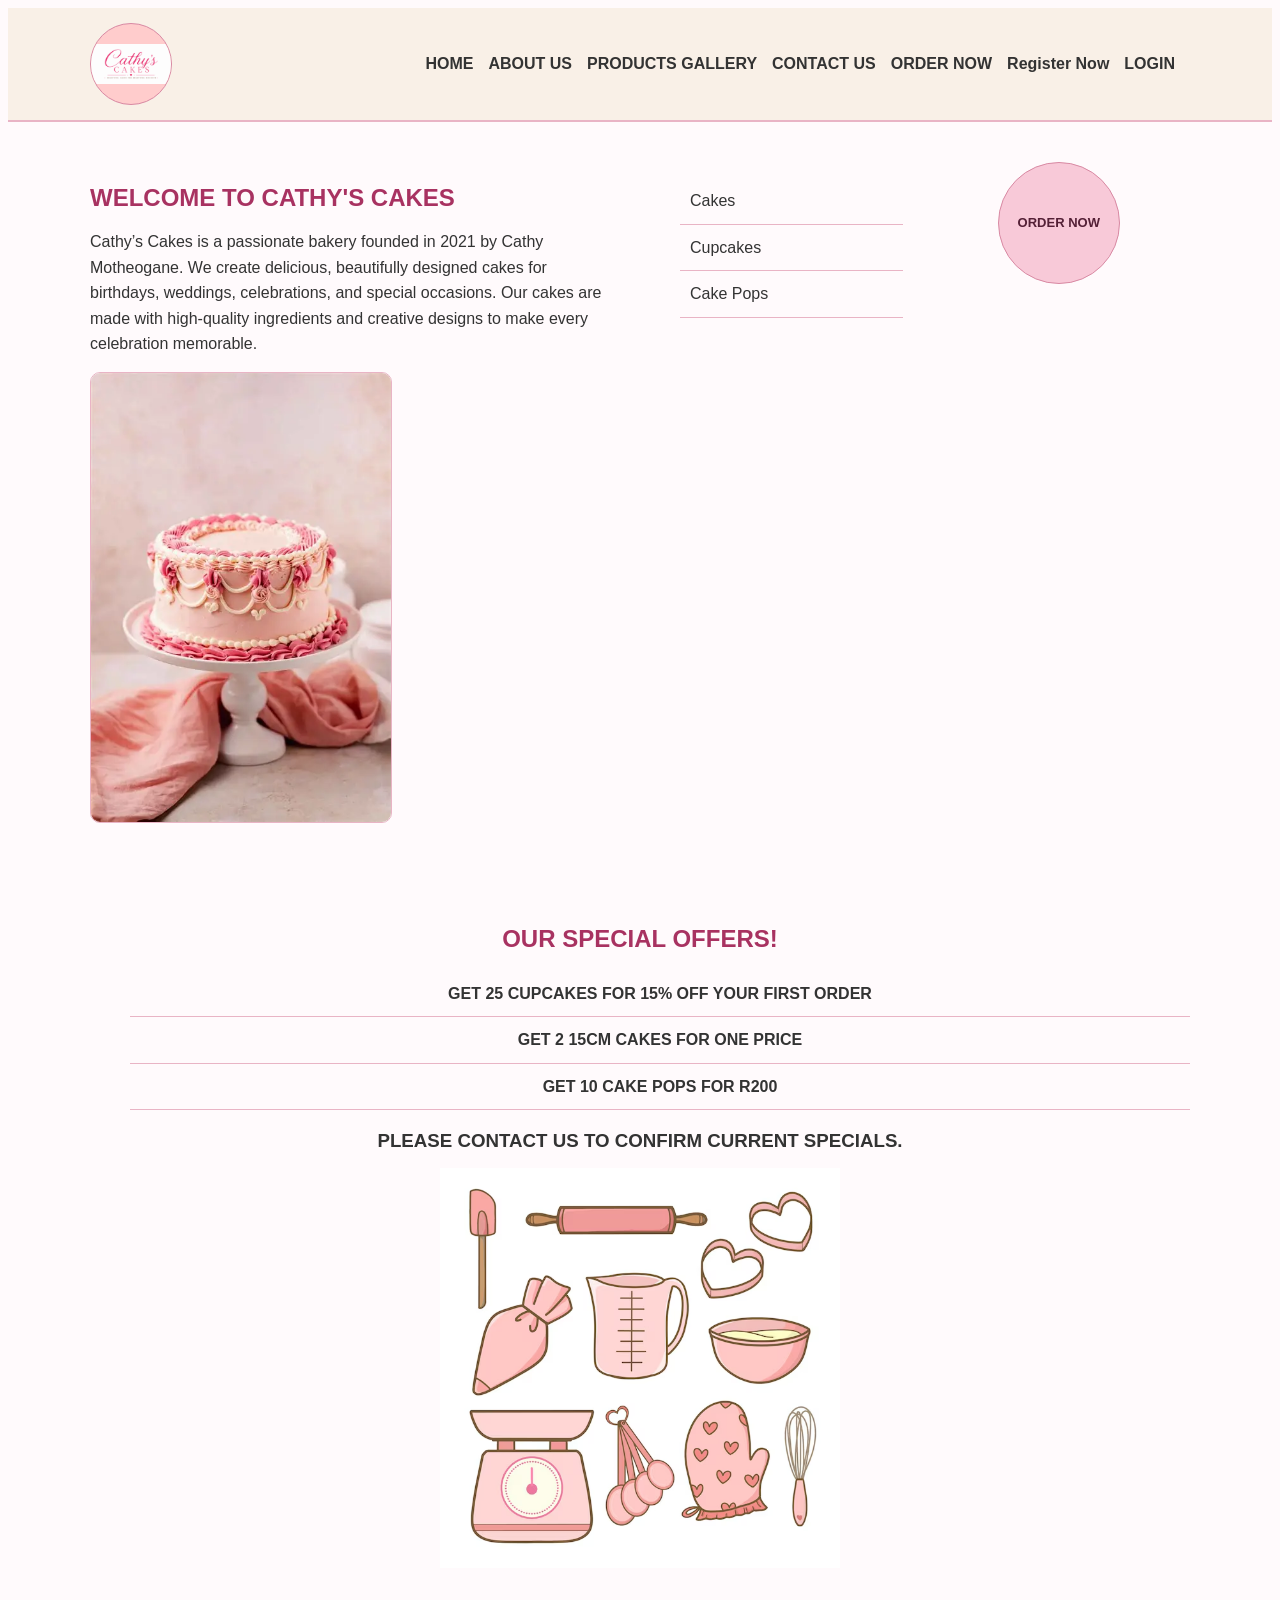
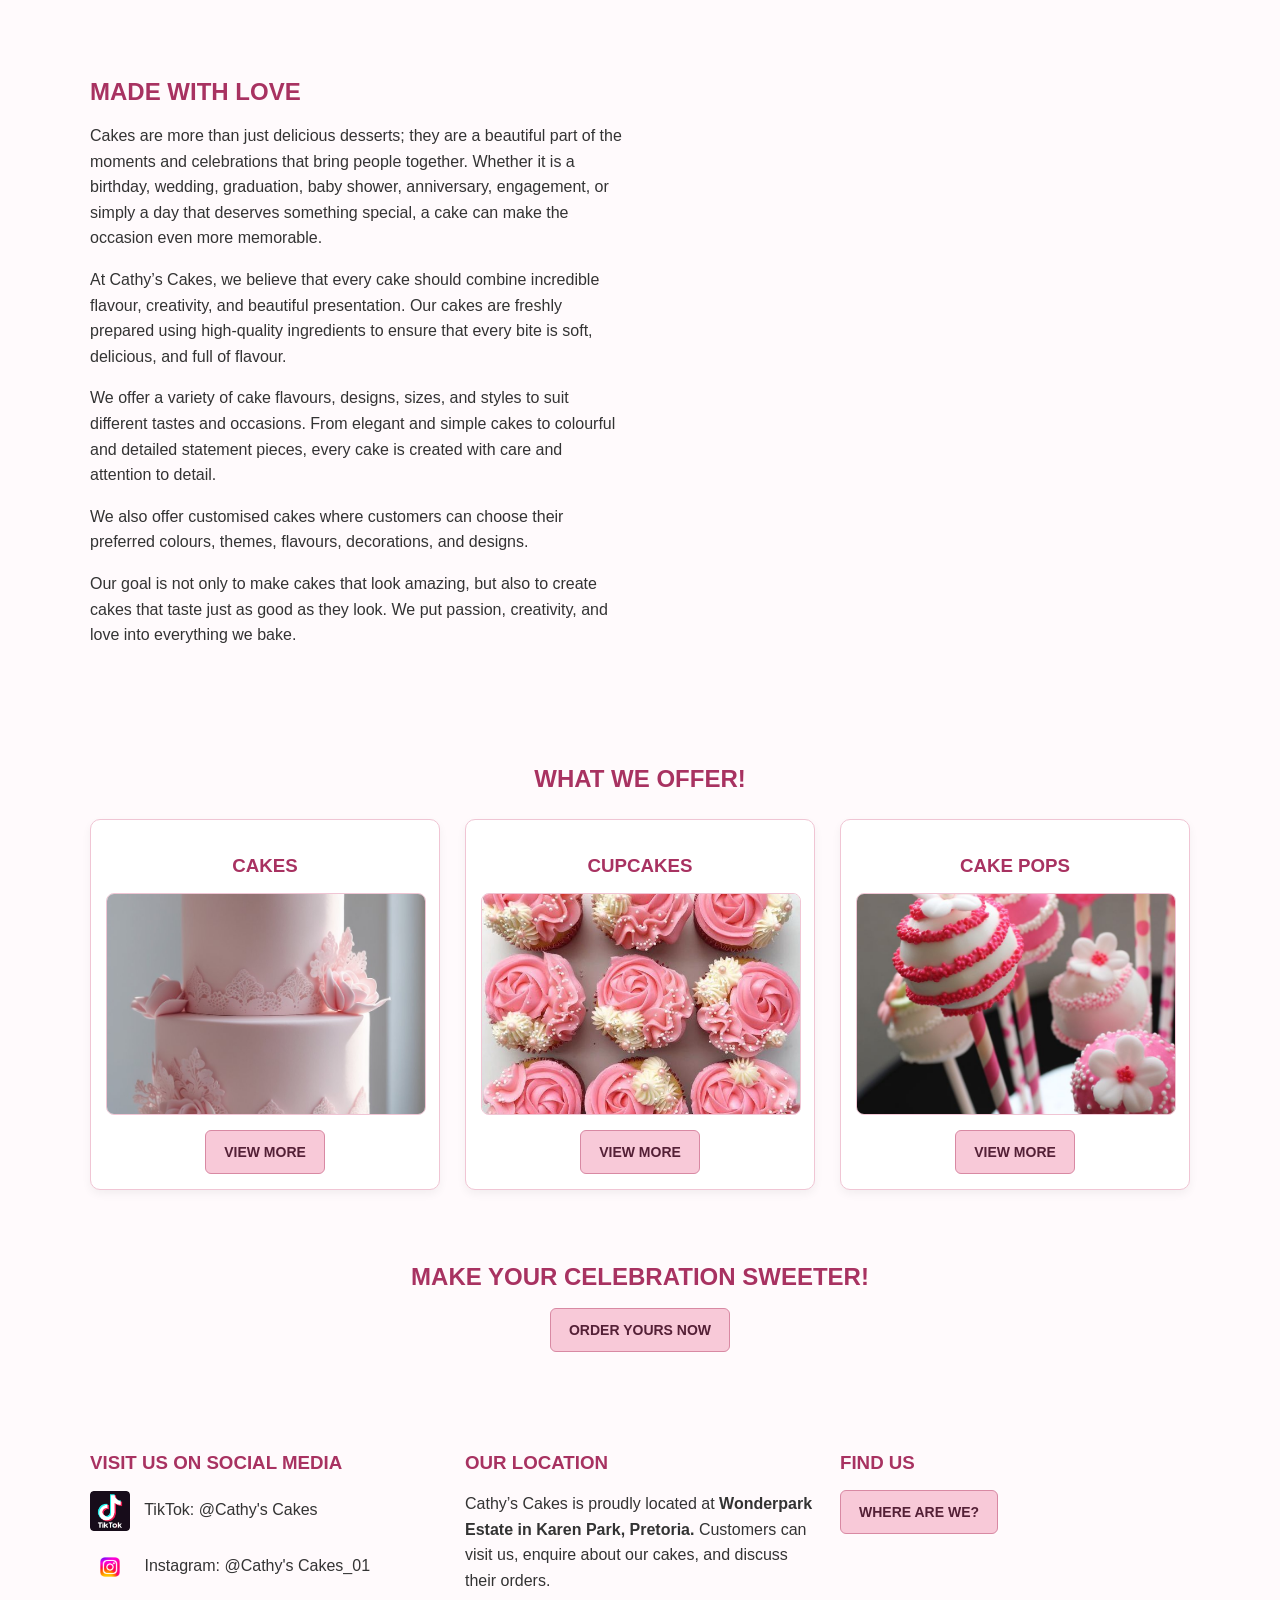
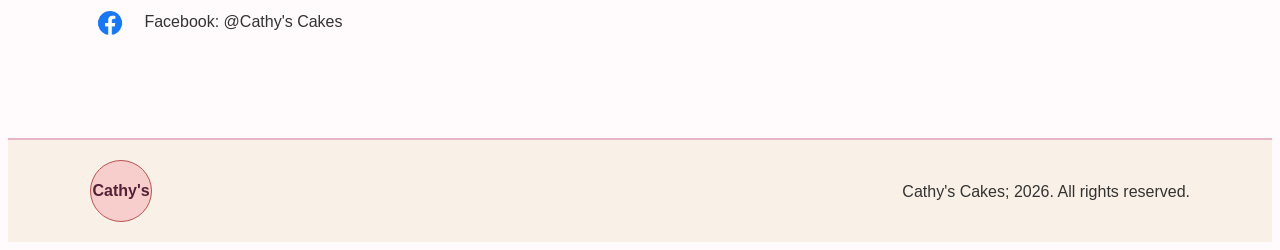
<file: index.html>
<!DOCTYPE html>
<html lang="en">

<head>

    <meta charset="UTF-8">

    <meta name="viewport" content="width=device-width, initial-scale=1.0">

    <meta name="description"
          content="Cathy's Cakes makes beautiful custom cakes, cupcakes and cake pops in Karen Park, Pretoria.">

    <title>Home - Cathy's Cakes</title>

    <link rel="stylesheet" href="CSS/style.css">

    <script src="JAVASCRIPT/script.js" defer></script>

</head>

<body>

    <!-- HEADER -->

    <header>

        <div class="container header-container">

            <div class="logo">

                <img src="IMAGES/cathys cakes logo.png"
                     alt="Cathy's Cakes Logo"
                     width="80">

            </div>


            <nav>

                <ul>

                    <li><a href="index.html">HOME</a></li>

                    <li><a href="aboutus.html">ABOUT US</a></li>

                    <li><a href="productsgallery.html">PRODUCTS GALLERY</a></li>

                    <li><a href="CONTACT US.html">CONTACT US</a></li>

                    <li><a href="ordernow.html" class="orderLink">ORDER NOW</a></li>

                    <li id="accountNavigation">
                        <a href="registration.html" class="btn">Register Now</a>
                    </li>

                    <li id="loginNavigation">
                        <a href="login.html">LOGIN</a>
                    </li>

                    <li>

                        <button type="button"
                                class="logoutButton nav-btn"
                                hidden>

                            LOGOUT

                        </button>

                    </li>

                </ul>

            </nav>

        </div>

    </header>


    <main class="container">

        <!-- HERO SECTION -->

        <section class="hero">

            <div id="welcomeMessage"
                 class="welcome-message"
                 style="display: none;">

            </div>


            <div class="welcome-text">

                <h1>WELCOME TO CATHY'S CAKES</h1>

                <p>
                    Cathy’s Cakes is a passionate bakery founded in 2021
                    by Cathy Motheogane. We create delicious, beautifully
                    designed cakes for birthdays, weddings, celebrations,
                    and special occasions. Our cakes are made with
                    high-quality ingredients and creative designs to make
                    every celebration memorable.
                </p>


                <div class="hero-image">

                    <img src="IMAGES/OIP.webp"
                         alt="Featured Cake">

                </div>

            </div>


            <ul class="feature-list">

                <li>Cakes</li>

                <li>Cupcakes</li>

                <li>Cake Pops</li>

            </ul>


            <div class="side-links">

                <div class="link-circle">

                    <a href="ordernow.html">ORDER NOW</a>

                </div>

            </div>

        </section>


        <!-- SPECIALS -->

        <section class="gallery-section">

            <h2>OUR SPECIAL OFFERS!</h2>

            <ul class="feature-list">

                <li>
                    <b>GET 25 CUPCAKES FOR 15% OFF YOUR FIRST ORDER</b>
                </li>

                <li>
                    <b>GET 2 15CM CAKES FOR ONE PRICE</b>
                </li>

                <li>
                    <b>GET 10 CAKE POPS FOR R200</b>
                </li>

            </ul>

            <h3>PLEASE CONTACT US TO CONFIRM CURRENT SPECIALS.</h3>

            <img src="IMAGES/baking utensils.avif"
                 width="400"
                 alt="Baking Utensils">

        </section>


        <!-- ABOUT OUR CAKES -->

        <section class="about-section">

            <div>

                <h2>MADE WITH LOVE</h2>

                <p>
                    Cakes are more than just delicious desserts; they are
                    a beautiful part of the moments and celebrations
                    that bring people together. Whether it is a birthday,
                    wedding, graduation, baby shower, anniversary,
                    engagement, or simply a day that deserves something
                    special, a cake can make the occasion even more
                    memorable.
                </p>

                <p>
                    At Cathy’s Cakes, we believe that every cake should
                    combine incredible flavour, creativity, and beautiful
                    presentation. Our cakes are freshly prepared using
                    high-quality ingredients to ensure that every bite
                    is soft, delicious, and full of flavour.
                </p>

                <p>
                    We offer a variety of cake flavours, designs, sizes,
                    and styles to suit different tastes and occasions.
                    From elegant and simple cakes to colourful and
                    detailed statement pieces, every cake is created
                    with care and attention to detail.
                </p>

                <p>
                    We also offer customised cakes where customers can
                    choose their preferred colours, themes, flavours,
                    decorations, and designs.
                </p>

                <p>
                    Our goal is not only to make cakes that look amazing,
                    but also to create cakes that taste just as good as
                    they look. We put passion, creativity, and love into
                    everything we bake.
                </p>

            </div>

        </section>


        <!-- PRODUCTS -->

        <section class="gallery-section">

            <h1>WHAT WE OFFER!</h1>


            <div class="gallery-grid">

                <div class="product-card">

                    <h3>CAKES</h3>

                    <div class="product-img">

                        <img src="IMAGES/cake2.jpg"
                             alt="Cakes">

                    </div>

                    <a href="productsgallery.html" class="nav-btn">
                        VIEW MORE
                    </a>

                </div>


                <div class="product-card">

                    <h3>CUPCAKES</h3>

                    <div class="product-img">

                        <img src="IMAGES/cupcakes 2.jpg"
                             alt="Cupcakes">

                    </div>

                    <a href="productsgallery.html" class="nav-btn">
                        VIEW MORE
                    </a>

                </div>


                <div class="product-card">

                    <h3>CAKE POPS</h3>

                    <div class="product-img">

                        <img src="IMAGES/pops 1.jpg"
                             alt="Cake Pops">

                    </div>

                    <a href="productsgallery.html" class="nav-btn">
                        VIEW MORE
                    </a>

                </div>

            </div>


            <br><br>

            <h2>MAKE YOUR CELEBRATION SWEETER!</h2>

            <a href="ordernow.html" class="nav-btn orderLink">
                ORDER YOURS NOW
            </a>

        </section>


        <!-- CONTACT AND LOCATION -->

        <section class="contact-section">

            <div>

                <h3>VISIT US ON SOCIAL MEDIA</h3>

                <p>
                    <img src="IMAGES/tiktok-logo-icon.png"
                         alt="TikTok">

                    TikTok: @Cathy's Cakes
                </p>

                <p>
                    <img src="IMAGES/Instagram-Logosu.png"
                         alt="Instagram">

                    Instagram: @Cathy's Cakes_01
                </p>

                <p>
                    <img src="IMAGES/Facebook-Logo-PNG-Isolated-HD.png"
                         alt="Facebook">

                    Facebook: @Cathy's Cakes
                </p>

            </div>


            <div>

                <h3>OUR LOCATION</h3>

                <p>
                    Cathy’s Cakes is proudly located at
                    <b>Wonderpark Estate in Karen Park, Pretoria.</b>
                    Customers can visit us, enquire about our cakes,
                    and discuss their orders.
                </p>

            </div>


            <div>

                <h3>FIND US</h3>

                <a href="CONTACT US.html" class="nav-btn">
                    WHERE ARE WE?
                </a>

            </div>

        </section>

    </main>


    <!-- FOOTER -->

    <footer class="footer">

        <div class="container footer-content">

            <div class="footer-logo">Cathy's</div>

            <p>Cathy's Cakes; 2026. All rights reserved.</p>

        </div>

    </footer>

</body>

</html>
</file>
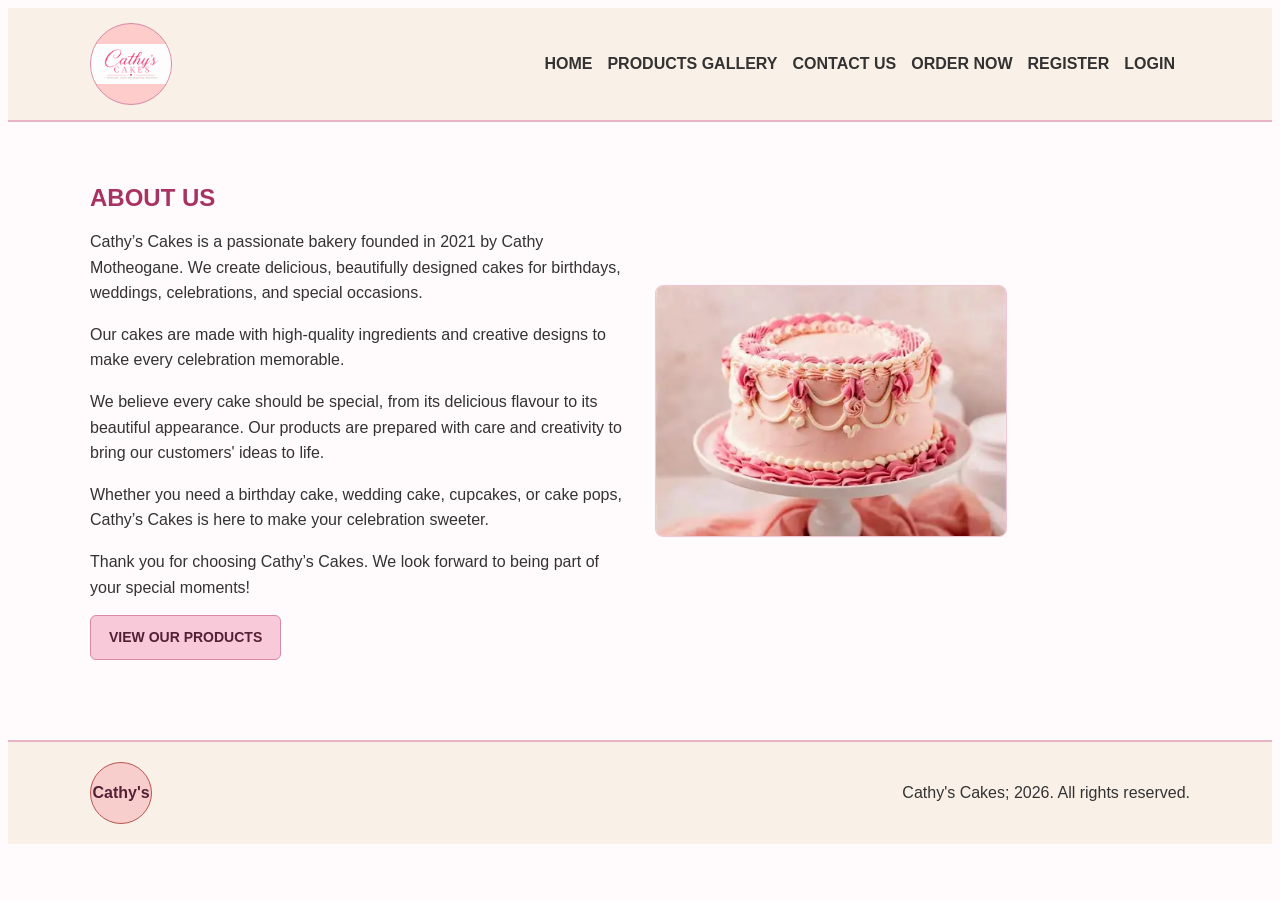
<file: aboutus.html>
<!DOCTYPE html>
<html lang="en">

<head>

    <meta charset="UTF-8">

    <meta name="viewport" content="width=device-width, initial-scale=1.0">

    <title>About Us - Cathy's Cakes</title>

    <link rel="stylesheet" href="CSS/style.css">

    <script src="JAVASCRIPT/script.js" defer></script>

</head>

<body>

    <!-- HEADER -->

    <header>

        <div class="container header-container">

            <div class="logo">

                <img src="IMAGES/cathys cakes logo.png"
                     alt="Cathy's Cakes Logo"
                     width="80">

            </div>


            <nav>

                <ul>

                    <li><a href="index.html">HOME</a></li>

                    <li><a href="productsgallery.html">PRODUCTS GALLERY</a></li>

                    <li><a href="CONTACT US.html">CONTACT US</a></li>

                    <li><a href="ordernow.html" class="orderLink">ORDER NOW</a></li>

                    <li><a href="register.html">REGISTER</a></li>

                    <li><a href="login.html">LOGIN</a></li>

                    <li>

                        <button type="button"
                                class="logoutButton nav-btn"
                                hidden>

                            LOGOUT

                        </button>

                    </li>

                </ul>

            </nav>

        </div>

    </header>


    <!-- MAIN CONTENT -->

    <main class="container">

        <section class="about-section">

            <div>

                <h1>ABOUT US</h1>

                <p>
                    Cathy’s Cakes is a passionate bakery founded in 2021
                    by Cathy Motheogane. We create delicious, beautifully
                    designed cakes for birthdays, weddings, celebrations,
                    and special occasions.
                </p>

                <p>
                    Our cakes are made with high-quality ingredients
                    and creative designs to make every celebration
                    memorable.
                </p>

                <p>
                    We believe every cake should be special, from its
                    delicious flavour to its beautiful appearance.
                    Our products are prepared with care and creativity
                    to bring our customers' ideas to life.
                </p>

                <p>
                    Whether you need a birthday cake, wedding cake,
                    cupcakes, or cake pops, Cathy’s Cakes is here to
                    make your celebration sweeter.
                </p>

                <p>
                    Thank you for choosing Cathy’s Cakes. We look
                    forward to being part of your special moments!
                </p>

                <a href="productsgallery.html" class="nav-btn">
                    VIEW OUR PRODUCTS
                </a>

            </div>


            <div class="about-images">

                <div class="small-img">

                    <img src="IMAGES/OIP.webp"
                         alt="Beautiful cake from Cathy's Cakes">

                </div>

            </div>

        </section>

    </main>


    <!-- FOOTER -->

    <footer class="footer">

        <div class="container footer-content">

            <div class="footer-logo">Cathy's</div>

            <p>Cathy's Cakes; 2026. All rights reserved.</p>

        </div>

    </footer>

</body>

</html>
</file>
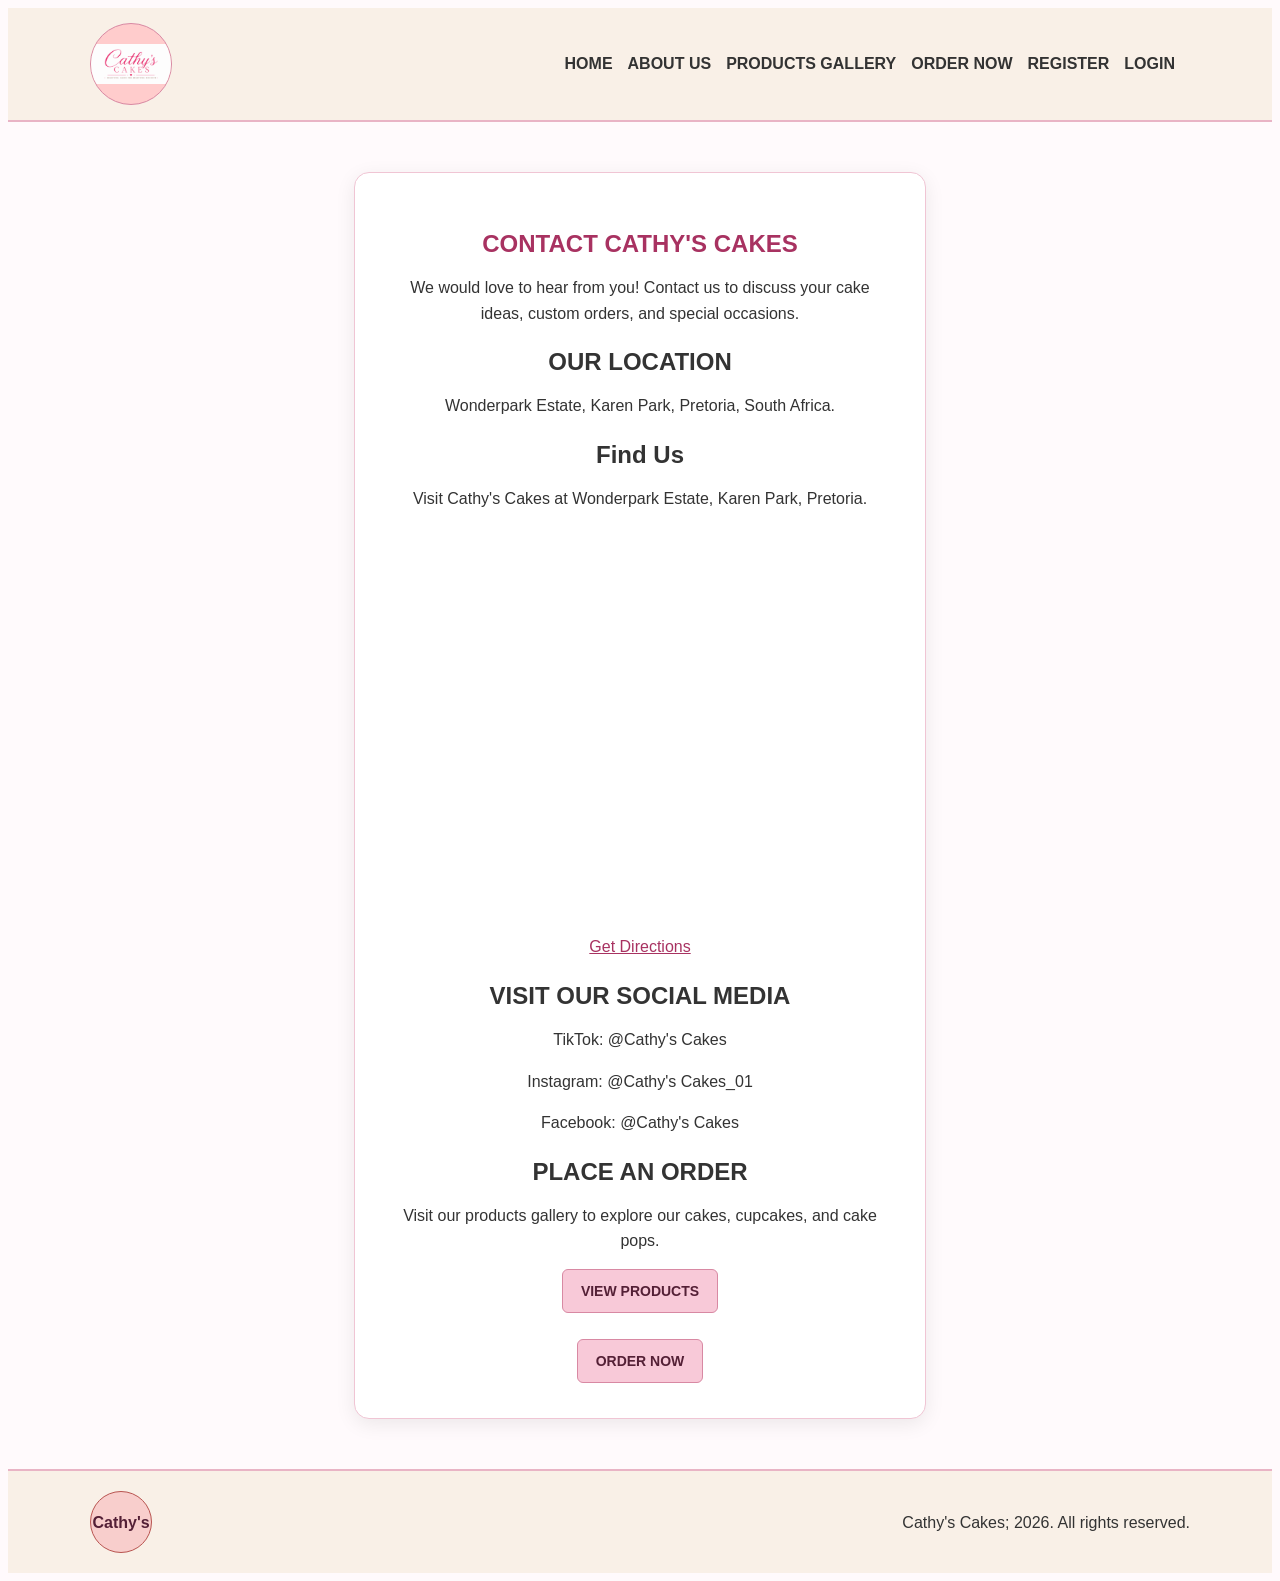
<file: CONTACT US.html>
<!DOCTYPE html>
<html lang="en">

<head>

    <meta charset="UTF-8">

    <meta name="viewport" content="width=device-width, initial-scale=1.0">

    <title>Contact Us - Cathy's Cakes</title>

    <link rel="stylesheet" href="CSS/style.css">

    <script src="JAVASCRIPT/script.js" defer></script>

</head>

<body>

    <header>

        <div class="container header-container">

            <div class="logo">

                <img src="IMAGES/cathys cakes logo.png"
                     alt="Cathy's Cakes Logo"
                     width="80">

            </div>


            <nav>

                <ul>

                    <li><a href="index.html">HOME</a></li>

                    <li><a href="aboutus.html">ABOUT US</a></li>

                    <li><a href="productsgallery.html">PRODUCTS GALLERY</a></li>

                    <li><a href="ordernow.html" class="orderLink">ORDER NOW</a></li>

                    <li><a href="register.html">REGISTER</a></li>

                    <li><a href="login.html">LOGIN</a></li>

                    <li>

                        <button type="button"
                                class="logoutButton nav-btn"
                                hidden>

                            LOGOUT

                        </button>

                    </li>

                </ul>

            </nav>

        </div>

    </header>


    <main class="container">

        <section class="auth-section">

            <h1>CONTACT CATHY'S CAKES</h1>

            <p>
                We would love to hear from you!
                Contact us to discuss your cake ideas,
                custom orders, and special occasions.
            </p>


            <h2>OUR LOCATION</h2>

            <p>
                Wonderpark Estate,
                Karen Park,
                Pretoria, South Africa.
            </p>
            <!-- Our Location and Map -->
<section class="location-section">
    <h2>Find Us</h2>

    <p>
        Visit Cathy's Cakes at Wonderpark Estate,
        Karen Park, Pretoria.
    </p>

    <div class="map-container">
        <iframe
            src="https://maps.google.com/maps?q=Wonderpark%20Estate%2C%20Karen%20Park%2C%20Pretoria&t=&z=15&ie=UTF8&iwloc=&output=embed"
            width="100%"
            height="400"
            style="border: 0;"
            allowfullscreen
            loading="lazy"
            referrerpolicy="no-referrer-when-downgrade"
            title="Map showing Cathy's Cakes location">
        </iframe>
    </div>

    <a
        href="https://www.google.com/maps/search/?api=1&query=Wonderpark+Estate+Karen+Park+Pretoria"
        target="_blank"
        rel="noopener noreferrer"
        class="map-button">
        Get Directions
    </a>
</section>


            <h2>VISIT OUR SOCIAL MEDIA</h2>

            <p>TikTok: @Cathy's Cakes</p>

            <p>Instagram: @Cathy's Cakes_01</p>

            <p>Facebook: @Cathy's Cakes</p>


            <h2>PLACE AN ORDER</h2>

            <p>
                Visit our products gallery to explore our cakes,
                cupcakes, and cake pops.
            </p>

            <a href="productsgallery.html" class="nav-btn">
                VIEW PRODUCTS
            </a>


            <br><br>

            <a href="ordernow.html" class="nav-btn orderLink">
                ORDER NOW
            </a>

        </section>

    </main>


    <footer class="footer">

        <div class="container footer-content">

            <div class="footer-logo">Cathy's</div>

            <p>Cathy's Cakes; 2026. All rights reserved.</p>

        </div>

    </footer>

</body>

</html>
</file>
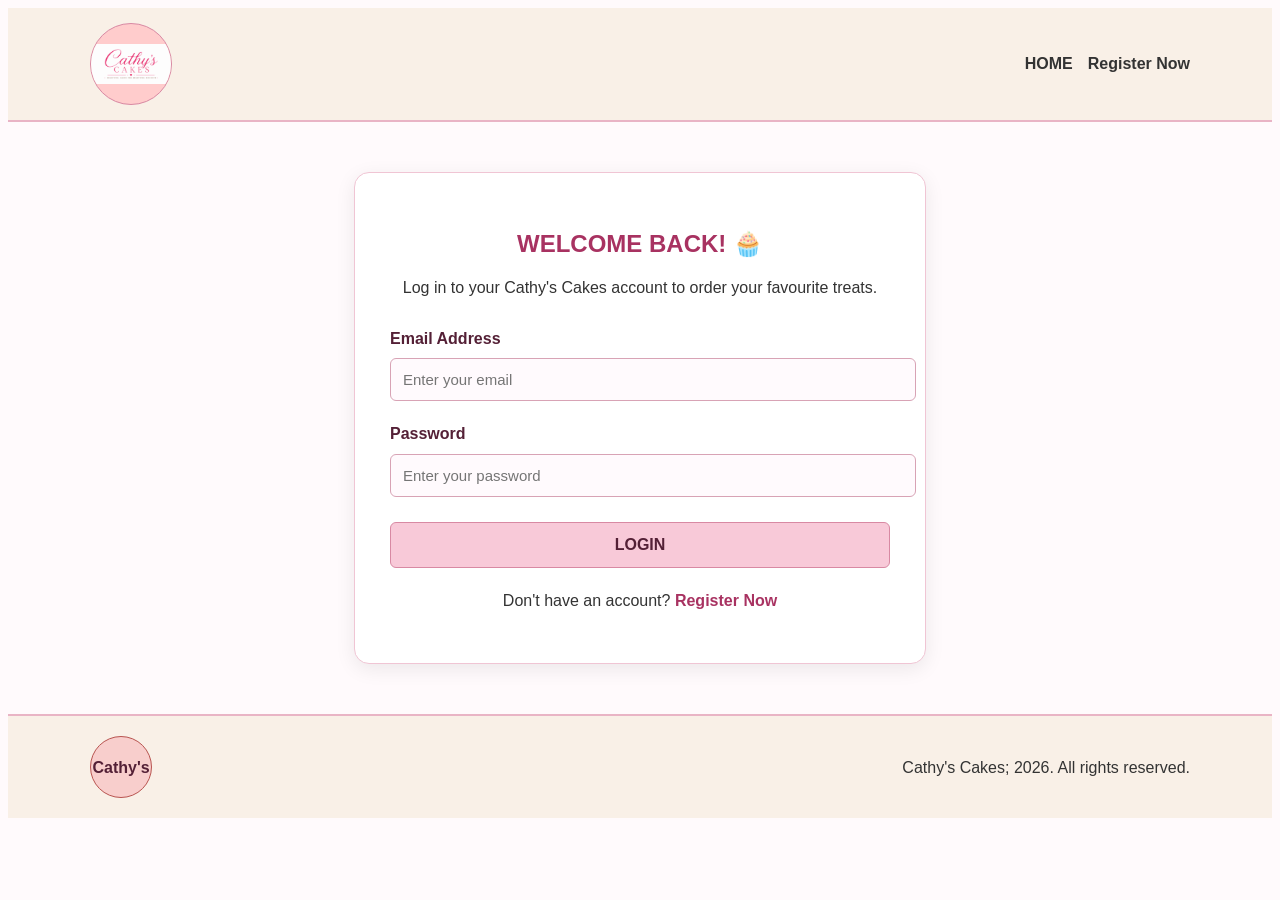
<file: login.html>
<!DOCTYPE html>
<html lang="en">

<head>
    <meta charset="UTF-8">
    <meta name="viewport" content="width=device-width, initial-scale=1.0">

    <title>Login - Cathy's Cakes</title>

    <link rel="stylesheet" href="CSS/style.css">

    <script src="JAVASCRIPT/script.js" defer></script>
</head>

<body>

    <header>

        <div class="container header-container">

            <div class="logo">
                <img src="IMAGES/cathys cakes logo.png"
                     alt="Cathy's Cakes Logo"
                     width="80">
            </div>

            <nav>
                <ul>
                    <li><a href="index.html">HOME</a></li>
                    <a href="registration.html" class="btn">Register Now</a>
                </ul>
            </nav>

        </div>

    </header>


    <main class="container">

        <section class="auth-section">

            <h1>WELCOME BACK! 🧁</h1>

            <p>
                Log in to your Cathy's Cakes account to order your favourite treats.
            </p>


            <form id="loginForm" class="auth-form">

                <div class="form-group">

                    <label for="loginEmail">Email Address</label>

                    <input type="email"
                           id="loginEmail"
                           name="email"
                           placeholder="Enter your email"
                           autocomplete="email"
                           required>

                </div>


                <div class="form-group">

                    <label for="loginPassword">Password</label>

                    <input type="password"
                           id="loginPassword"
                           name="password"
                           placeholder="Enter your password"
                           autocomplete="current-password"
                           required>

                </div>


                <button type="submit" class="nav-btn auth-button">
                    LOGIN
                </button>

            </form>


            <p class="auth-link">
                Don't have an account?
               <a href="registration.html" class="btn">Register Now</a>
            </p>

        </section>

    </main>


    <footer class="footer">

        <div class="container footer-content">

            <div class="footer-logo">Cathy's</div>

            <p>Cathy's Cakes; 2026. All rights reserved.</p>

        </div>

    </footer>

</body>
</html>
</file>
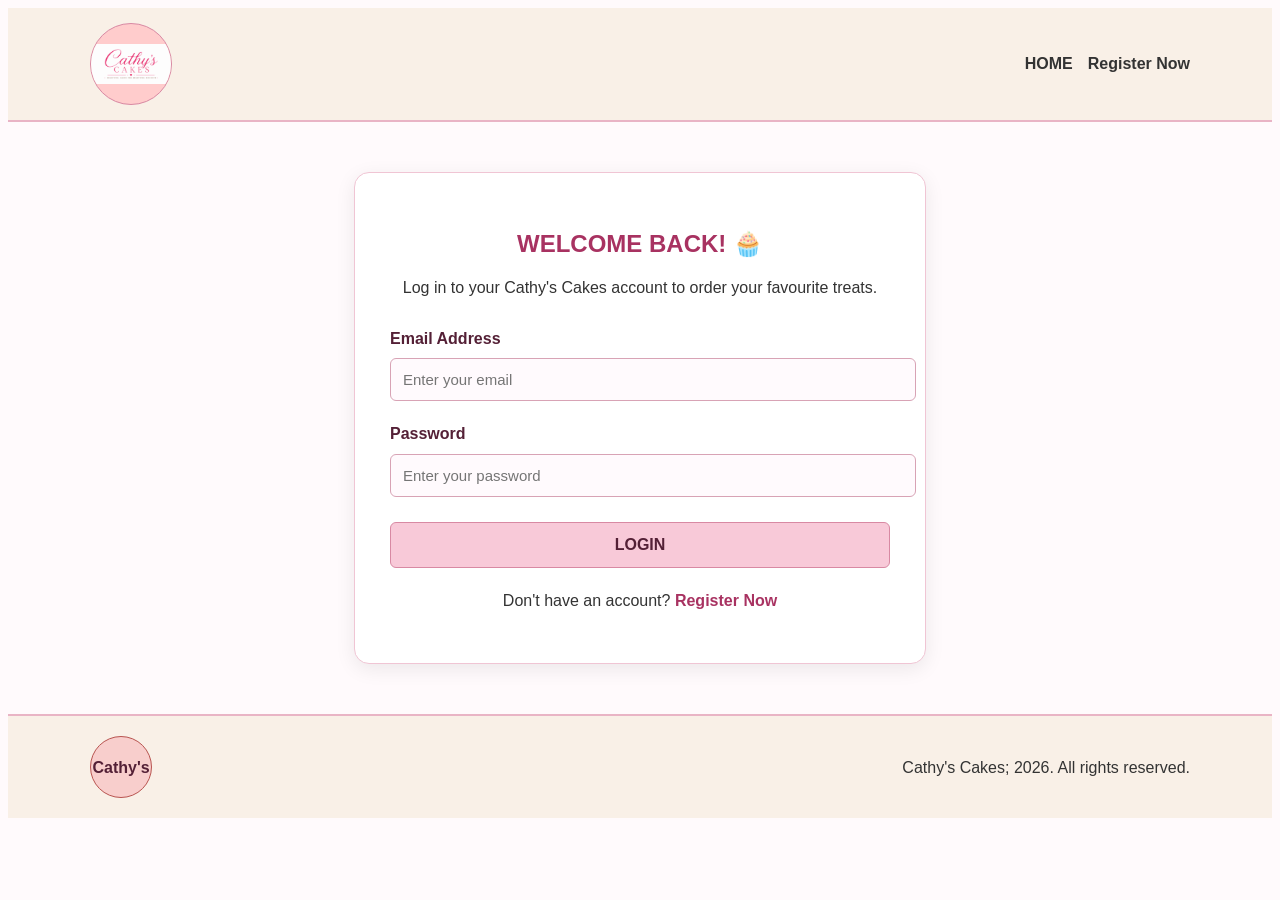
<file: ordernow.html>
<!DOCTYPE html>
<html lang="en">

<head>

    <meta charset="UTF-8">

    <meta name="viewport" content="width=device-width, initial-scale=1.0">
    <meta name="description"
      content="Enquire about custom cakes, cupcakes and cake pops from Cathy's Cakes in Karen Park, Pretoria. Choose your flavour, quantity, collection date and design.">

    <title>Order Now - Cathy's Cakes</title>

    <link rel="stylesheet" href="CSS/style.css">

    <script src="JAVASCRIPT/script.js" defer></script>

</head>

<body>

    <!-- HEADER -->

    <header>

        <div class="container header-container">

            <div class="logo">

                <img src="IMAGES/cathys cakes logo.png"
                     alt="Cathy's Cakes Logo"
                     width="80">

            </div>


            <nav>

                <ul>

                    <li><a href="index.html">HOME</a></li>

                    <li><a href="aboutus.html">ABOUT US</a></li>

                    <li><a href="productsgallery.html">PRODUCTS GALLERY</a></li>

                    <li><a href="CONTACT US.html">CONTACT US</a></li>

                    <li><a href="registration.html" class="btn">Register Now</a></li>

                    <li><a href="login.html">LOGIN</a></li>

                    <li>

                        <button type="button"
                                class="logoutButton nav-btn"
                                hidden>

                            LOGOUT

                        </button>

                    </li>

                </ul>

            </nav>

        </div>

    </header>


    <!-- ORDER FORM -->

    <main class="container" id="orderPage">

        <section class="order-section">

            <h1>ORDER YOUR CAKE 🎂</h1>

            <p class="order-intro">

                Let's make your celebration sweeter!

                Complete the form below to tell us what you would like.

            </p>


            <form id="cakeOrderForm" class="order-form">

             <div class="form-group">
                  <label for="customerPhone">CONTACT NUMBER</label>

                  <input type="tel"
                        id="customerPhone"
                        name="customerPhone"
                        placeholder="e.g. 0712345678"
                        pattern="[0-9]{10}"
                        title="Enter a 10-digit South African phone number"
                          required>
                            </div>

                <div class="form-group">

                    <label for="cakeType">CAKE TYPE</label>

                    <select id="cakeType"
                            name="cakeType"
                            required>

                        <option value="">Select Type</option>

                        <option value="Custom Cake">Custom Cake</option>

                        <option value="Cupcakes">Cupcakes</option>

                        <option value="Cakepops">Cake Pops</option>

                    </select>

                </div>


                <div class="form-group">

                    <label for="quantity">QUANTITY</label>

                    <input type="number"
                           id="quantity"
                           name="quantity"
                           min="1"
                           max="500"
                           value="1"
                           required>

                </div>


                <div class="form-group">

                    <label for="flavour">FLAVOUR</label>

                    <select id="flavour"
                            name="flavour"
                            required>

                        <option value="">Select Flavour</option>

                        <option value="Vanilla">Vanilla</option>

                        <option value="Chocolate">Chocolate</option>

                        <option value="Red Velvet">Red Velvet</option>

                    </select>

                </div>


                <div class="form-group">

                    <label for="collectionDate">DATE OF COLLECTION</label>

                    <input type="date"
                           id="collectionDate"
                           name="collectionDate"
                           required>

                </div>


                <div class="form-group">

                    <label for="theme">THEME</label>

                    <input type="text"
                           id="theme"
                           name="theme"
                           placeholder="e.g. Birthday, Wedding"
                           required>

                </div>


                <div class="form-group">

                    <label for="requirements">ADDITIONAL REQUIREMENTS</label>

                    <textarea id="requirements"
                              name="requirements"
                              rows="4"
                              placeholder="Enter special instructions..."></textarea>

                </div>


                <div class="form-group order-submit">

                    <button type="submit"
                            class="nav-btn auth-button">
                            <p id="orderMessage" aria-live="polite"></p>

                        SUBMIT ORDER

                    </button>

                </div>


            </form>

        </section>

    </main>


    <!-- FOOTER -->

    <footer class="footer">

        <div class="container footer-content">

            <div class="footer-logo">Cathy's</div>

            <p>Cathy's Cakes; 2026. All rights reserved.</p>

        </div>

    </footer>

</body>

</html>
</file>
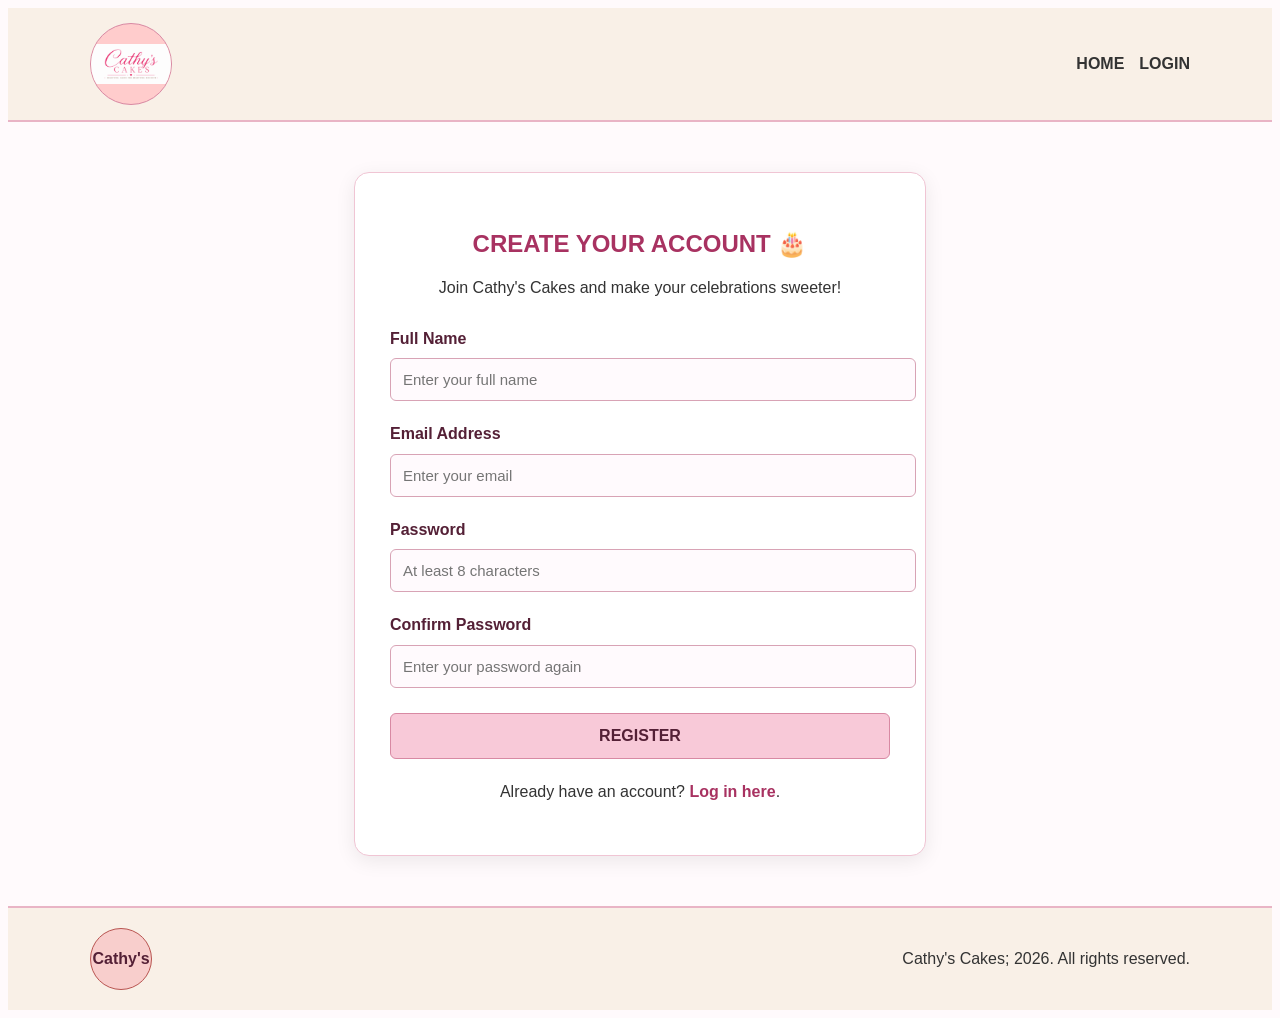
<file: registration.html>
<!DOCTYPE html>
<html lang="en">

<head>
    <meta charset="UTF-8">
    <meta name="viewport" content="width=device-width, initial-scale=1.0">

    <title>Register - Cathy's Cakes</title>

    <link rel="stylesheet" href="CSS/style.css">

    <script src="JAVASCRIPT/script.js" defer></script>
</head>

<body>

    <header>
        <div class="container header-container">

            <div class="logo">
                <img src="IMAGES/cathys cakes logo.png"
                     alt="Cathy's Cakes Logo"
                     width="80">
            </div>

            <nav>
                <ul>
                    <li><a href="index.html">HOME</a></li>
                    <li><a href="login.html">LOGIN</a></li>
                </ul>
            </nav>

        </div>
    </header>


    <main class="container">

        <section class="auth-section">

            <h1>CREATE YOUR ACCOUNT 🎂</h1>

            <p>
                Join Cathy's Cakes and make your celebrations sweeter!
            </p>

            <form id="registrationForm" class="auth-form">

                <div class="form-group">

                    <label for="fullName">Full Name</label>

                    <input type="text"
                           id="fullName"
                           name="fullName"
                           placeholder="Enter your full name"
                           autocomplete="name"
                           required>

                </div>


                <div class="form-group">

                    <label for="registerEmail">Email Address</label>

                    <input type="email"
                           id="registerEmail"
                           name="email"
                           placeholder="Enter your email"
                           autocomplete="email"
                           required>

                </div>


                <div class="form-group">

                    <label for="registerPassword">Password</label>

                    <input type="password"
                           id="registerPassword"
                           name="password"
                           placeholder="At least 8 characters"
                           minlength="8"
                           autocomplete="new-password"
                           required>

                </div>


                <div class="form-group">

                    <label for="confirmPassword">Confirm Password</label>

                    <input type="password"
                           id="confirmPassword"
                           name="confirmPassword"
                           placeholder="Enter your password again"
                           minlength="8"
                           autocomplete="new-password"
                           required>

                </div>


                <button type="submit" class="nav-btn auth-button">
                    REGISTER
                </button>

            </form>

            <p class="auth-link">
                Already have an account?
                <a href="login.html">Log in here</a>.
            </p>

        </section>

    </main>


    <footer class="footer">

        <div class="container footer-content">

            <div class="footer-logo">Cathy's</div>

            <p>Cathy's Cakes; 2026. All rights reserved.</p>

        </div>

    </footer>

</body>
</html>
</file>
<file: CSS/style.css>
GENERAL STYLING
 {
    box-sizing: border-box;
    margin: 0;
    padding: 0;
}

html {
    scroll-behavior: smooth;
}

body {
    font-family: Arial, sans-serif;
    line-height: 1.6;
    color: #333333;
    background-color: #fffafc;
}

img {
    max-width: 100%;
    height: auto;
    object-fit: contain;
}

.container {
    max-width: 1100px;
    margin: 0 auto;
    padding: 0 20px;
}

h1,
h2,
h3 {
    line-height: 1.3;
    margin-bottom: 15px;
}

p {
    margin-bottom: 15px;
}

a {
    color: #a83261;
}


/* ==========================================
   HEADER AND NAVIGATION
========================================== */

header {
    background-color: #f9f0e7;
    border-bottom: 2px solid #e9b4c5;
    padding: 15px 0;
}

.header-container {
    display: flex;
    align-items: center;
    justify-content: space-between;
    gap: 20px;
}

.logo {
    width: 80px;
    height: 80px;
    border-radius: 50%;
    background-color: #ffcccc;
    border: 1px solid #d889a3;
    display: flex;
    align-items: center;
    justify-content: center;
    flex-shrink: 0;
    overflow: hidden;
}

.logo img {
    width: 100%;
    height: 100%;
    object-fit: contain;
}

nav ul {
    display: flex;
    flex-wrap: wrap;
    align-items: center;
    justify-content: center;
    list-style: none;
    gap: 15px;
}

nav a {
    text-decoration: none;
    color: #333333;
    font-weight: bold;
    transition: color 0.3s ease;
}

nav a:hover {
    color: #c2185b;
}


/* ==========================================
   BUTTONS
========================================== */

.nav-btn {
    display: inline-block;
    background-color: #f8c9d8;
    color: #542036;
    border: 1px solid #d889a3;
    padding: 10px 18px;
    cursor: pointer;
    border-radius: 6px;
    text-decoration: none;
    font-size: 14px;
    font-weight: bold;
    transition: all 0.3s ease;
}

.nav-btn:hover {
    background-color: #e9a8c0;
    color: #ffffff;
    transform: translateY(-2px);
}

button:focus-visible,
a:focus-visible,
input:focus-visible,
select:focus-visible,
textarea:focus-visible {
    outline: 3px solid #b85450;
    outline-offset: 3px;
}

button[hidden] {
    display: none !important;
}


/* ==========================================
   HERO SECTION
========================================== */

.hero {
    padding: 40px 0;
    display: grid;
    grid-template-columns: 2fr 1fr 1fr;
    gap: 25px;
    align-items: start;
}

.welcome-text h1 {
    color: #a83261;
    margin-bottom: 15px;
}

.hero-image {
    background-color: #ffffff;
    border: 1px solid #e9b4c5;
    border-radius: 10px;
    max-width: 300px;
    overflow: hidden;
    margin-top: 15px;
}

.hero-image img {
    width: 100%;
    height: auto;
    display: block;
}

.feature-list {
    list-style: none;
}

.feature-list li {
    padding: 10px;
    border-bottom: 1px solid #e9b4c5;
}

.side-links {
    display: flex;
    flex-direction: column;
    gap: 20px;
    align-items: center;
}

.link-circle {
    width: 100px;
    height: 100px;
    border-radius: 50%;
    background-color: #f8c9d8;
    border: 1px solid #d889a3;
    display: flex;
    align-items: center;
    justify-content: center;
    text-align: center;
    font-size: 13px;
    padding: 10px;
}

.link-circle a {
    color: #542036;
    text-decoration: none;
    font-weight: bold;
}


/* ==========================================
   PERSONAL WELCOME MESSAGE
========================================== */

.welcome-message {
    grid-column: 1 / -1;
    background-color: #fff0f5;
    color: #a83261;
    border: 2px solid #f3b4ca;
    border-radius: 12px;
    padding: 20px;
    text-align: center;
    font-size: 20px;
    font-weight: bold;
    margin-bottom: 10px;
    animation: welcomeAppear 0.8s ease;
}

@keyframes welcomeAppear {
    from {
        opacity: 0;
        transform: translateY(-15px);
    }

    to {
        opacity: 1;
        transform: translateY(0);
    }
}


/* ==========================================
   GALLERY AND PRODUCTS
========================================== */

.gallery-section {
    padding: 40px 0;
    text-align: center;
}

.gallery-section h1,
.gallery-section h2 {
    color: #a83261;
}

.gallery-grid {
    display: grid;
    grid-template-columns: repeat(3, minmax(0, 1fr));
    gap: 25px;
    margin-top: 25px;
}

.product-card {
    text-align: center;
    padding: 15px;
    border: 1px solid #f0c5d4;
    border-radius: 10px;
    background-color: #ffffff;
    box-shadow: 0 4px 10px rgba(0, 0, 0, 0.05);
    transition: transform 0.3s ease;
}

.product-card:hover {
    transform: translateY(-5px);
}

.product-card h2 {
    font-size: 18px;
}

.product-card h3 {
    color: #a83261;
}

.product-img {
    width: 100%;
    height: 220px;
    background-color: #ffffff;
    border: 1px solid #f0c5d4;
    border-radius: 8px;
    display: flex;
    align-items: center;
    justify-content: center;
    margin-bottom: 15px;
    overflow: hidden;
}

.product-img img {
    width: 100%;
    height: 100%;
    object-fit: cover;
    display: block;
}


/* ==========================================
   ABOUT US
========================================== */

.about-section {
    padding: 40px 0;
    display: grid;
    grid-template-columns: 1fr 1fr;
    gap: 30px;
    align-items: center;
}

.about-section h1,
.about-section h2 {
    color: #a83261;
}

.about-images {
    display: flex;
    flex-direction: column;
    gap: 15px;
}

.small-img {
    width: 100%;
    max-width: 350px;
    height: 250px;
    background-color: #ffffff;
    border: 1px solid #f0c5d4;
    border-radius: 8px;
    overflow: hidden;
}

.small-img img {
    width: 100%;
    height: 100%;
    object-fit: cover;
}


/* ==========================================
   REGISTRATION AND LOGIN
========================================== */

.auth-section {
    max-width: 500px;
    margin: 50px auto;
    padding: 35px;
    background-color: #ffffff;
    border: 1px solid #f0c5d4;
    border-radius: 15px;
    box-shadow: 0 5px 20px rgba(0, 0, 0, 0.08);
    text-align: center;
}

.auth-section h1 {
    color: #a83261;
    margin-bottom: 15px;
}

.auth-form {
    margin-top: 25px;
    text-align: left;
}

.form-group {
    display: flex;
    flex-direction: column;
    gap: 7px;
    margin-bottom: 20px;
}

.form-group label {
    font-weight: bold;
    color: #542036;
}

.form-group input,
.form-group select,
.form-group textarea {
    width: 100%;
    padding: 12px;
    border: 1px solid #d8a3b5;
    border-radius: 6px;
    background-color: #fffafd;
    font-family: inherit;
    font-size: 15px;
}

.form-group input:focus,
.form-group select:focus,
.form-group textarea:focus {
    border-color: #c2185b;
}

.auth-button {
    width: 100%;
    padding: 13px;
    font-size: 16px;
    margin-top: 5px;
}

.auth-link {
    margin-top: 20px;
}

.auth-link a {
    font-weight: bold;
    text-decoration: none;
}

.auth-link a:hover {
    text-decoration: underline;
}


/* ==========================================
   ORDER FORM
========================================== */

.order-section {
    padding: 40px 0;
}

.order-section h1 {
    color: #a83261;
    text-align: center;
}

.order-intro {
    text-align: center;
}

.order-form {
    max-width: 850px;
    margin: 25px auto;
    padding: 25px;
    display: grid;
    grid-template-columns: 1fr 1fr;
    gap: 20px;
    border: 1px solid #f0c5d4;
    border-radius: 12px;
    background-color: #ffffff;
    box-shadow: 0 5px 15px rgba(0, 0, 0, 0.05);
}

.order-submit {
    grid-column: 1 / -1;
}


/* ==========================================
   CONTACT SECTION
========================================== */

.contact-section {
    padding: 40px 0;
    display: grid;
    grid-template-columns: repeat(3, minmax(0, 1fr));
    gap: 25px;
    align-items: start;
}

.contact-section h2,
.contact-section h3 {
    color: #a83261;
}

.contact-section img {
    width: 40px;
    height: 40px;
    object-fit: contain;
    vertical-align: middle;
    margin-right: 10px;
}

.contact-section div div {
    margin-bottom: 12px;
}


/* ==========================================
   FOOTER
========================================== */

.footer {
    background-color: #f9f0e7;
    border-top: 2px solid #e9b4c5;
    padding: 20px 0;
    margin-top: 40px;
}

.footer-content {
    display: flex;
    align-items: center;
    justify-content: space-between;
    gap: 20px;
}

.footer-logo {
    width: 60px;
    height: 60px;
    border-radius: 50%;
    background-color: #f8cecc;
    border: 1px solid #b85450;
    display: flex;
    align-items: center;
    justify-content: center;
    font-weight: bold;
    color: #542036;
    flex-shrink: 0;
}


/* ==========================================
   SPRINKLE ANIMATION
========================================== */

@keyframes sprinkleFall {
    0% {
        transform: translateY(-30px) rotate(0deg);
        opacity: 1;
    }

    100% {
        transform: translateY(110vh) rotate(720deg);
        opacity: 0;
    }
}


/* ==========================================
   RESPONSIVE DESIGN
========================================== */

@media (max-width: 768px) {

    .header-container {
        flex-direction: column;
        text-align: center;
    }

    nav ul {
        flex-direction: column;
        gap: 12px;
    }

    .hero {
        grid-template-columns: 1fr;
        text-align: center;
    }

    .hero-image {
        margin: 20px auto;
    }

    .side-links {
        margin-top: 20px;
    }

    .gallery-grid {
        grid-template-columns: 1fr;
    }

    .about-section {
        grid-template-columns: 1fr;
        text-align: center;
    }

    .small-img {
        margin: 0 auto;
    }

    .contact-section {
        grid-template-columns: 1fr;
        text-align: center;
    }

    .order-form {
        grid-template-columns: 1fr;
    }

    .order-submit {
        grid-column: auto;
    }

    .auth-section {
        margin: 30px auto;
        padding: 25px 20px;
    }

    .welcome-message {
        font-size: 17px;
    }

    .footer-content {
        flex-direction: column;
        text-align: center;
    }

    h1 {
        font-size: 1.8rem;
    }

    h2 {
        font-size: 1.4rem;
    }

    body {
        font-size: 14px;
    }
    /* Location and Map Section */
.location-section {
    text-align: center;
    padding: 50px 20px;
    background-color: #fff5f7;
}

.location-section h2 {
    color: #c45b83;
    font-size: 32px;
    margin-bottom: 15px;
}

.location-section p {
    color: #555;
    font-size: 17px;
    margin-bottom: 25px;
}

.map-container {
    max-width: 1000px;
    margin: 0 auto 25px;
    border-radius: 15px;
    overflow: hidden;
    box-shadow: 0 4px 15px rgba(0, 0, 0, 0.15);
}

.map-container iframe {
    display: block;
    width: 100%;
    height: 400px;
    border: none;
}

.map-button {
    display: inline-block;
    background-color: #c45b83;
    color: white;
    padding: 12px 25px;
    text-decoration: none;
    border-radius: 25px;
    font-weight: bold;
    transition: background-color 0.3s ease;
}

.map-button:hover {
    background-color: #a84068;
}

@media (max-width: 600px) {
    .location-section h2 {
        font-size: 26px;
    }

    .map-container iframe {
        height: 300px;
    }
}
}/* =====================================
   GALLERY LIGHTBOX
===================================== */

/* Make gallery images look clickable */
.lightbox-image {
    cursor: zoom-in;
    transition: transform 0.3s ease, opacity 0.3s ease;
}

.lightbox-image:hover {
    transform: scale(1.03);
    opacity: 0.9;
}

.lightbox-image:focus-visible {
    outline: 3px solid #c45b83;
    outline-offset: 4px;
}

/* Dark background covering the screen */
.lightbox {
    display: none;
    position: fixed;
    z-index: 9999;
    inset: 0;
    width: 100%;
    height: 100%;
    background: rgba(0, 0, 0, 0.92);
    align-items: center;
    justify-content: center;
    padding: 60px 70px;
    box-sizing: border-box;
}

/* Display lightbox when active */
.lightbox.active {
    display: flex;
}

/* Enlarged image and caption */
.lightbox-content {
    margin: 0;
    max-width: 900px;
    max-height: 85vh;
    text-align: center;
}

.lightbox-content img {
    display: block;
    max-width: 100%;
    max-height: 75vh;
    width: auto;
    height: auto;
    margin: auto;
    object-fit: contain;
    border-radius: 10px;
    box-shadow: 0 5px 25px rgba(0, 0, 0, 0.4);
}

/* Image description */
#lightboxCaption {
    color: white;
    font-size: 18px;
    margin-top: 15px;
}

/* Close button */
.lightbox-close {
    position: absolute;
    top: 15px;
    right: 30px;
    color: white;
    background: transparent;
    border: none;
    font-size: 45px;
    cursor: pointer;
    line-height: 1;
}

.lightbox-close:hover {
    color: #f3a6c2;
}

/* Previous and next buttons */
.lightbox-arrow {
    position: absolute;
    top: 50%;
    transform: translateY(-50%);
    color: white;
    background: rgba(196, 91, 131, 0.85);
    border: none;
    border-radius: 50%;
    width: 48px;
    height: 48px;
    font-size: 23px;
    cursor: pointer;
    transition: background 0.3s ease;
}

.lightbox-arrow:hover {
    background: #c45b83;
}

.lightbox-previous {
    left: 20px;
}

.lightbox-next {
    right: 20px;
}

/* Mobile-friendly layout */
@media (max-width: 600px) {
    .lightbox {
        padding: 55px 45px;
    }

    .lightbox-content img {
        max-height: 65vh;
    }

    .lightbox-close {
        top: 12px;
        right: 15px;
        font-size: 38px;
    }

    .lightbox-arrow {
        width: 38px;
        height: 38px;
        font-size: 18px;
    }

    .lightbox-previous {
        left: 5px;
    }

    .lightbox-next {
        right: 5px;
    }

    #lightboxCaption {
        font-size: 15px;
    }
}
#orderMessage {
    margin-top: 20px;
    padding: 12px;
    color: #7a2455;
    background-color: #fff0f7;
    border-radius: 6px;
    font-weight: bold;
    text-align: center;
}
</file>
